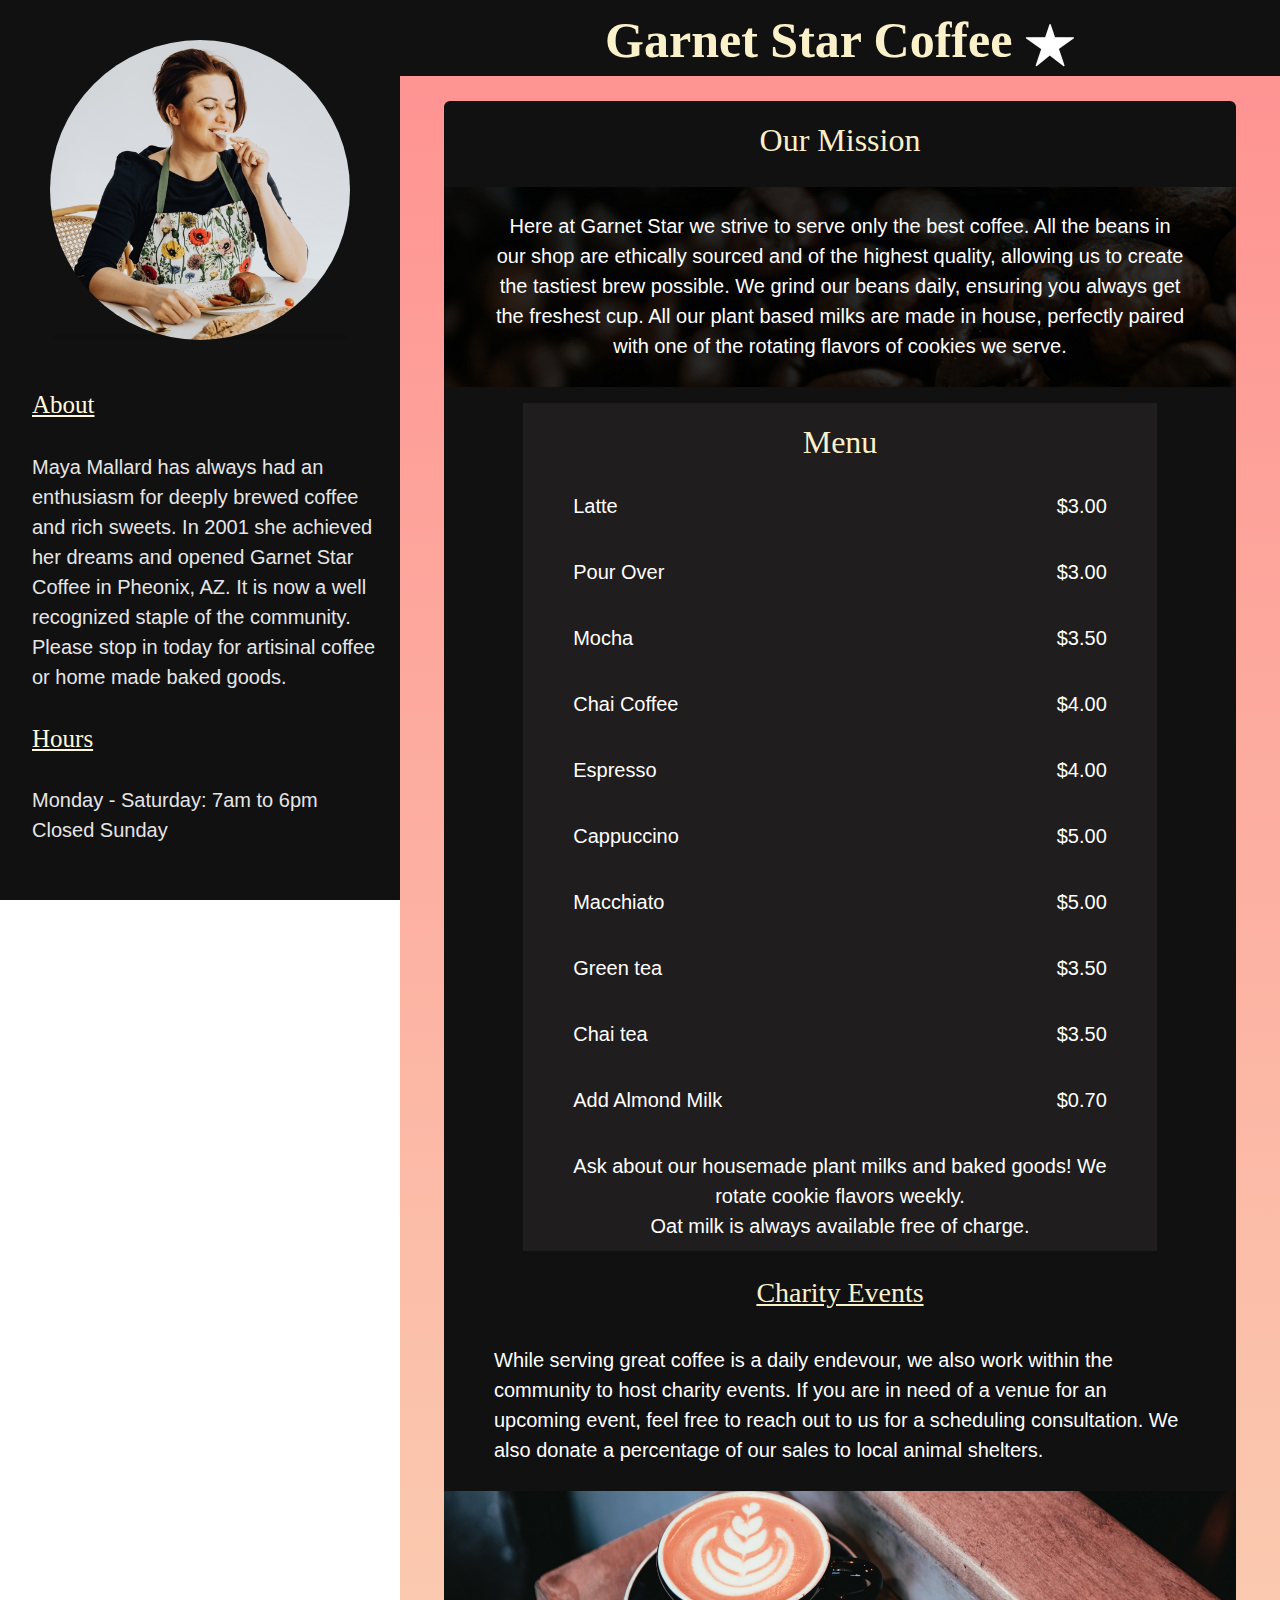
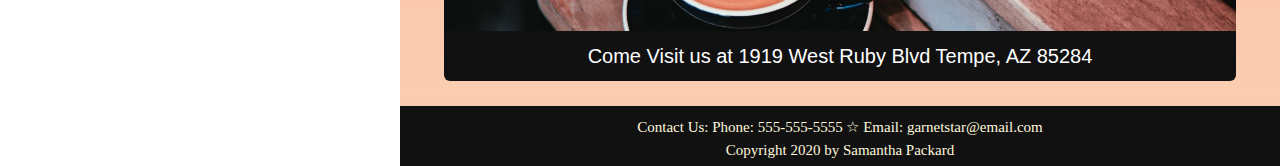
<file: index.html>
<!DOCTYPE html>
<html lang="en">
<head>
    <meta charset="UTF-8">
    <meta name="viewport" content="width=device-width, initial-scale=1.0">
    <title>&#9734;Garnet Star Coffee &#9734;</title>
    <link rel="stylesheet" href="https://stackpath.bootstrapcdn.com/bootstrap/4.3.1/css/bootstrap.min.css" integrity="sha384-ggOyR0iXCbMQv3Xipma34MD+dH/1fQ784/j6cY/iJTQUOhcWr7x9JvoRxT2MZw1T" crossorigin="anonymous">
    <link rel="stylesheet" href="styles.css">
    <meta name="author" content="Samantha Packard">

    <meta name="keywords" content="garnet star bakery, bakery, garnet star, phoenix bakery, samantha packard, arizona bakery, arizona web developer, web developer, webdev, AZ webdev">

    <meta name="description" content="A mock site for garnet star bakery.">

</head>

<body>

     <!--start of sidbar-->

    <div class="sidenav">

        <div class = "row">
            <div class = "tdimension">
                <a href = "#">
                </a>
        </div>
        </div>
        

        <p class='med'>About</p>
        <p>
            Maya Mallard has always had an enthusiasm for deeply brewed coffee and rich sweets. In 2001 she achieved her dreams and opened Garnet Star Coffee in Pheonix, AZ. It is now a well recognized staple of the community. Please stop in today for artisinal coffee or home made baked goods. 
        </p>

        <p class='med'>Hours</p>
        <p>
            Monday - Saturday: 7am to 6pm<br>
            Closed Sunday
        </p>
      </div>
      
      <!--end of sidbar-->

      <div class="main">

        <h1>Garnet Star Coffee <img src="images/star.png" alt="white star logo"></h1>

        <div class='boxx'>
            <h2>Our Mission</h2>
            <p class='coff'> Here at Garnet Star we strive to serve only the best coffee. All the beans in our shop are ethically sourced and of the highest quality, allowing us to create the tastiest brew possible. We grind our beans daily, ensuring you always get the freshest cup. All our plant based milks are made in house, perfectly paired with one of the rotating flavors of cookies we serve.</p>

            
            
            <h2 class='back' >Menu</h2>
            
            <div class='menu'>
                <div class='coll1'>
                <p>Latte</p>
                <p>Pour Over</p>
                <p>Mocha</p>
                <p>Chai Coffee</p>
                <p>Espresso</p>
                <p>Cappuccino</p>
                <p>Macchiato</p>
                <p>Green tea</p>
                <p>Chai tea</p>
                <p>Add Almond Milk </p>

                </div>
                <div class='coll2'>
                   <p> $3.00</p>
                   <p>$3.00</p>
                   <p>$3.50</p>
                   <p>$4.00</p>
                   <p>$4.00</p>
                   <p>$5.00</p>
                   <p>$5.00</p>
                   <p>$3.50</p>
                   <p>$3.50</p>
                   <p>$0.70</p>
                </div>
                
            </div>
           
            <p class='back'>Ask about our housemade plant milks and baked goods! We rotate cookie flavors weekly. <br>Oat milk is always available free of charge.</p>

            <h3>Charity Events</h3>
            <p>While serving great coffee is a daily endevour, we also work within the community to host charity events. If you are in need of a venue for an upcoming event, feel free to reach out to us for a scheduling consultation. We also donate a percentage of our sales to local animal shelters.</p>

            <div class='latte'> <img src='images/latte.jpg' onmouseover="this.src='images/latteblur.jpg'" onmouseout="this.src='images/latte.jpg'" alt='photo of latte' > </div>


            
            

        

              <div class="more">

                <div class = "row">
                    <div class = "tdimension">
                        <a href = "#">
                        </a>
                     </div>
                </div>
                
        
                <p class='med'>About</p>
                <p>
                    Maya Mallard has always had an enthusiasm for deeply brewed coffee and rich sweets. In 2001 she achieved her dreams and opened Garnet Star Coffee in Pheonix, AZ. It is now a well recognized staple of the community. Please stop in today for artisinal coffee or home made baked goods. 
                </p>
        
                <p class='med'>Hours</p>
                <p>
                    Monday - Saturday: 7am to 6pm<br>
                    Closed Sunday
                </p>

               </div>
               
            

            <p class='visit'>Come Visit us at 1919 West Ruby Blvd Tempe, AZ 85284</p>
              

          
            
          
                
                
                
            

        </div>
        <footer> 
            Contact Us: Phone: 555-555-5555 &#9734; Email: garnetstar@email.com <br>
            Copyright 2020 by Samantha Packard
        </footer>
      </div> 
    

    <script src="https://code.jquery.com/jquery-3.3.1.slim.min.js" integrity="sha384-q8i/X+965DzO0rT7abK41JStQIAqVgRVzpbzo5smXKp4YfRvH+8abtTE1Pi6jizo" crossorigin="anonymous"></script>
    <script src="https://cdnjs.cloudflare.com/ajax/libs/popper.js/1.14.7/umd/popper.min.js" integrity="sha384-UO2eT0CpHqdSJQ6hJty5KVphtPhzWj9WO1clHTMGa3JDZwrnQq4sF86dIHNDz0W1" crossorigin="anonymous"></script>
    <script src="https://stackpath.bootstrapcdn.com/bootstrap/4.3.1/js/bootstrap.min.js" integrity="sha384-JjSmVgyd0p3pXB1rRibZUAYoIIy6OrQ6VrjIEaFf/nJGzIxFDsf4x0xIM+B07jRM" crossorigin="anonymous"></script>
</body>
</html>
</file>
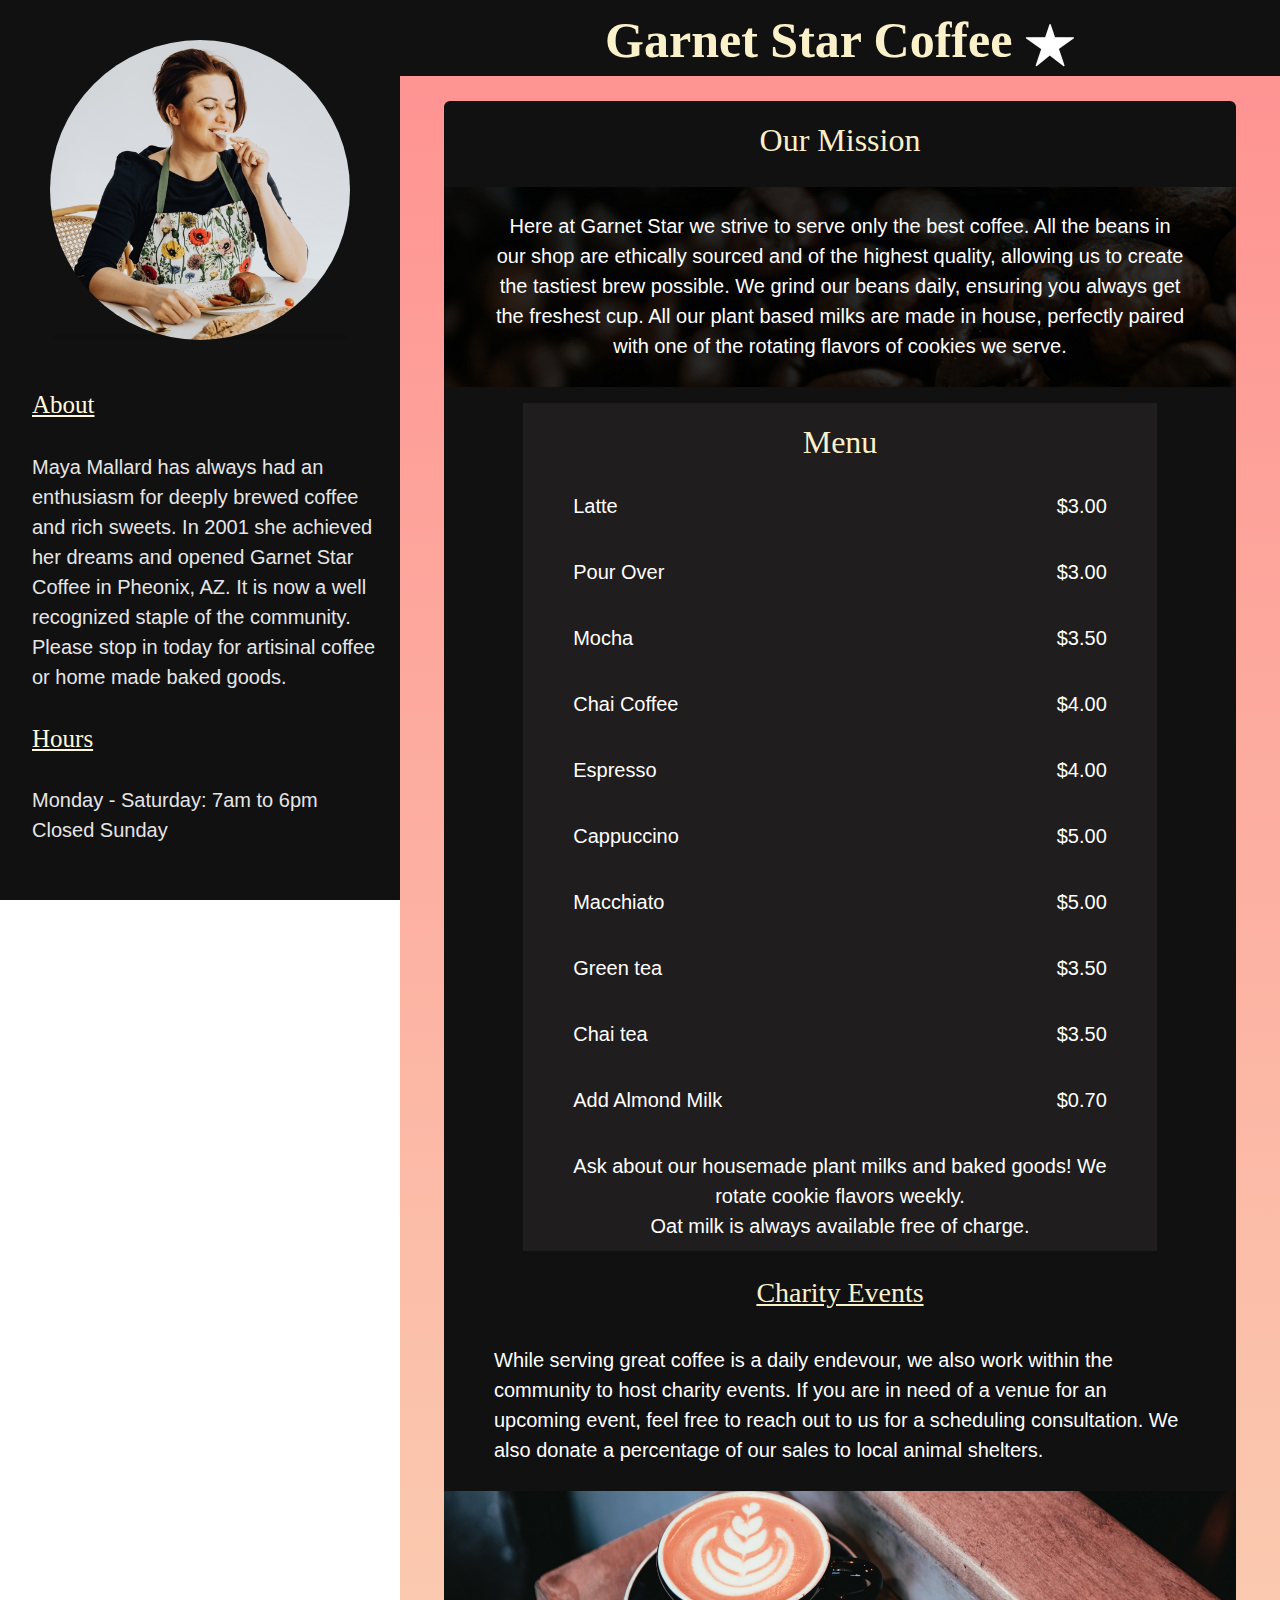
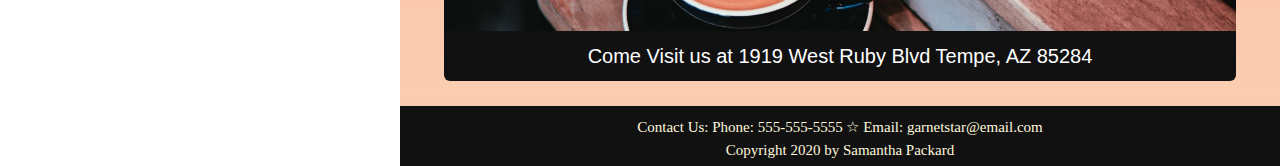
<file: main.html>
<!DOCTYPE html>
<html lang="en">
<head>
    <meta charset="UTF-8">
    <meta name="viewport" content="width=device-width, initial-scale=1.0">
    <title>Garnet Star Coffee</title>
    <link rel="stylesheet" href="https://stackpath.bootstrapcdn.com/bootstrap/4.3.1/css/bootstrap.min.css" integrity="sha384-ggOyR0iXCbMQv3Xipma34MD+dH/1fQ784/j6cY/iJTQUOhcWr7x9JvoRxT2MZw1T" crossorigin="anonymous">
    <link rel="stylesheet" href="style.css">
    <meta name="author" content="Samantha Packard">

    <meta name="keywords" content="garnet star bakery, bakery, garnet star, phoenix bakery, samantha packard, arizona bakery, arizona web developer, web developer, webdev, AZ webdev">

    <meta name="description" content="A mock site for garnet star bakery.">

</head>

<body>

     <!--start of sidbar-->

    <div class="sidenav">

        <div class = "row">
            <div class = "tdimension">
                <a href = "#">
                </a>
        </div>
        </div>
        

        <p class='med'>About</p>
        <p>
            Maya Mallard has always had an enthusiasm for deeply brewed coffee and rich sweets. In 2001 she achieved her dreams and opened Garnet Star Coffee in Pheonix, AZ. It is now a well recognized staple of the community. Please stop in today for artisinal coffee or home made baked goods. 
        </p>

        <p class='med'>Hours</p>
        <p>
            Monday - Saturday: 7am to 6pm<br>
            Closed Sunday
        </p>
      </div>
      
      <!--end of sidbar-->

      <div class="main">

        <h1>Garnet Star Coffee <img src="images/star.png"></h1>

        <div class='boxx'>
            <h2>Our Mission</h2>
            <p class='coff'> Here at Garnet Star we strive to serve only the best coffee. All the beans in our shop are ethically sourced and of the highest quality, allowing us to create the tastiest brew possible. We grind our beans daily, ensuring you always get the freshest cup. All our plant based milks are made in house, perfectly paired with one of the rotating flavors of cookies we serve.</p>

            
            
            <h2 class='back' >Menu</h2>
            
            <div class='menu'>
                <div class='coll1'>
                <p>Latte</p>
                <p>Pour Over</p>
                <p>Mocha</p>
                <p>Chai Coffee</p>
                <p>Espresso</p>
                <p>Cappuccino</p>
                <p>Macchiato</p>
                <p>Green tea</p>
                <p>Chai tea</p>
                <p>Add Almond Milk </p>

                </div>
                <div class='coll2'>
                   <p> $3.00</p>
                   <p>$3.00</p>
                   <p>$3.50</p>
                   <p>$4.00</p>
                   <p>$4.00</p>
                   <p>$5.00</p>
                   <p>$5.00</p>
                   <p>$3.50</p>
                   <p>$3.50</p>
                   <p>$0.70</p>
                </div>
                
            </div>
           
            <p class='back'>Ask about our housemade plant milks and baked goods! We rotate cookie flavors weekly. <br>Oat milk is always available free of charge.</p>

            <h3>Charity Events</h3>
            <p>While serving great coffee is a daily endevour, we also work within the community to host charity events. If you are in need of a venue for an upcoming event, feel free to reach out to us for a scheduling consultation. We also donate a percentage of our sales to local animal shelters.</p>

            <div class='latte'> <img src='images/latte.jpg' onmouseover="this.src='images/latteblur.jpg'" onmouseout="this.src='images/latte.jpg'" alt='photo of latte' > </div>


            
            

        

              <div class="more">

                <div class = "row">
                    <div class = "tdimension">
                        <a href = "#">
                        </a>
                     </div>
                </div>
                
        
                <p class='med'>About</p>
                <p>
                    Maya Mallard has always had an enthusiasm for deeply brewed coffee and rich sweets. In 2001 she achieved her dreams and opened Garnet Star Coffee in Pheonix, AZ. It is now a well recognized staple of the community. Please stop in today for artisinal coffee or home made baked goods. 
                </p>
        
                <p class='med'>Hours</p>
                <p>
                    Monday - Saturday: 7am to 6pm<br>
                    Closed Sunday
                </p>

               </div>
               
            

            <p class='visit'>Come Visit us at 1919 West Ruby Blvd Tempe, AZ 85284</p>
              

          
            
          
                
                
                
            

        </div>
        <footer> 
            Contact Us: Phone: 555-555-5555 &#9734; Email: garnetstar@email.com <br>
            Copyright 2020 by Samantha Packard
        </footer>
      </div> 
    

    <script src="https://code.jquery.com/jquery-3.3.1.slim.min.js" integrity="sha384-q8i/X+965DzO0rT7abK41JStQIAqVgRVzpbzo5smXKp4YfRvH+8abtTE1Pi6jizo" crossorigin="anonymous"></script>
    <script src="https://cdnjs.cloudflare.com/ajax/libs/popper.js/1.14.7/umd/popper.min.js" integrity="sha384-UO2eT0CpHqdSJQ6hJty5KVphtPhzWj9WO1clHTMGa3JDZwrnQq4sF86dIHNDz0W1" crossorigin="anonymous"></script>
    <script src="https://stackpath.bootstrapcdn.com/bootstrap/4.3.1/js/bootstrap.min.js" integrity="sha384-JjSmVgyd0p3pXB1rRibZUAYoIIy6OrQ6VrjIEaFf/nJGzIxFDsf4x0xIM+B07jRM" crossorigin="anonymous"></script>
</body>
</html>
</file>
<file: styles.css>
body{
    font-family: "Lato", sans-serif;
}

/*side bar*/


.more{
    display: none;
  }


.sidenav {
    height: 100%;
    width: 400px;
    position: fixed;
    z-index: 1;
    top: 0;
    left: 0;
    background-color: #111;
    overflow-x: hidden;
    padding-top: 20px;
  }
  
  .sidenav a{
    padding: 6px 6px 6px 32px;
    text-decoration: none;
    font-size: 25px;
    color: #818181;
    display: block;
  }
  
  .visit{
    text-align: center;
}
  
 
  
  @media screen and (max-height: 450px) {
    .sidenav {padding-top: 15px;}
    .sidenav a {font-size: 18px;}
  }

  .sidenav p{
    padding: 6px 6px 6px 32px;
    color: #e6e6e6;
    font-size: 20px;
  }

  .sidenav .med{
      font-size: 25px;
      color: cornsilk;
      text-decoration: underline;
  }

  .sidenav .med:hover, h1:hover, h2:hover, h3:hover {
    color: rgb(248, 180, 194);
    text-shadow: 2px 2px 4px #b39d9d;
    transition: 1000ms;
  }

  

  /*main*/

  .main {
    margin-left: 400px; /* Same as the width of the sidenav */
    background: linear-gradient(rgb(255, 145, 145), rgb(250, 207, 178))
  }

  h1{
      text-align: center;
      font-family: 'Times New Roman', Times, serif;
      font-weight: bold;
      font-size: 50px;
      color: rgb(250, 240, 202);
      background-color: #111;
      padding-top: 10px;
      padding-bottom: 5px
  }

h1 img{
    width:50px;
}


.med, h2, h3{
    font-family: 'Times New Roman', Times, serif;
    color: rgb(250, 240, 202);
}


  .boxx h2{
    text-align: center;
    padding: 20px 0;
  }

  .boxx p{
    padding: 10px 50px;
    font-size: 20px;
  }

.boxx{
    width:90%;
    background-color: #111;
    margin: 25px auto;
    color: white;
    border-radius: 6px;
}

.main .coff {
    background-image: url("images/coff.jpg");
    background-size: cover;
    height: 200px;
    text-align: center;
    padding-top:3%;
}


h3{
    text-align: center;
    text-decoration: underline;
    margin: 25px 0;
}




/* 3D Transform. Craeted refering to Dudley Storey's Pen: https://codepen.io/dudleystorey/pen/KFLJp */
.tdimension {
	width: 300px;
	height: 300px;
	margin: 20px auto 40px auto;
	perspective: 1000px;
}
.tdimension a {
	display: block;
	width: 100%;
	height: 100%;
	background: url(images/woman.jpg);
    background-size: cover;
	transform-style: preserve-3d;
	transform: rotateX(0deg);
    transition: all 0.8s;	
    border-radius: 200%;
}
.tdimension:hover a {
    transform: rotateX(20deg); 	
    transform: rotatey(20deg); 
}	
.tdimension a:after {
    content: '';
    position: absolute;
    left: 0;
    bottom: 0;
    width: 100%;
    height: 40px;
    background: linear-gradient(rgba(0, 0, 0, 0.2), rgba(0, 0, 0, 0.1));    
   	transform: rotateX(90deg);
    transform-origin: bottom;
}


.menu{
    display: flex;
    margin: auto;
    width: 80%;
    background-color: rgb(31, 29, 29);
    margin-bottom: 0%;
}

.coll1{
    flex: 1;
}

.coll2{
    flex: 1;
    text-align: right;
}

.back{
    width: 80%;
    background-color: rgb(31, 29, 29);
    margin: 0px auto;
    text-align: center;
}






.colll1{
    flex:1;
    height: 400px;
    margin-top: 10%;
    margin-right: 5%;
}

.colll1 p{
    padding:0;
}
.colll1 img{
    width: 100%;
    border-radius: 5px;
}

.colll2{
    flex:1;
    margin-top: 5%;
    padding-right: 0px;
}

.colll2 img{
    width: 80%;
    border-radius: 200%;
}


.latte{
    width:100%;
}

.latte img{
    width:100%;
}





/*footer and media*/
footer{
    text-align: center;
    font-family: 'Times New Roman', Times, serif;
    font-size: 15px;
    color: cornsilk;
    background-color: #111;
    padding-top: 10px;
    padding-bottom: 5px
}




/*tablet*/ 
@media screen and (min-width:900px) and (max-width:1168px) {

   


    .colll1{
        width: 95%;
        padding-left: 5vw;
    }

    .colll2{
        width: 98%;
        padding-left: 18vw;
        padding-bottom: 20px;
    }

    .main .coff {
        padding-top: 0%;
        height: 50%; 
    }

    .coff p{
        font-size: 12px;
        padding: 2px 5px;
    }

    .main {
        margin-left: 300px; /* Same as the width of the sidenav */
        background: linear-gradient(rgb(255, 145, 145), rgb(250, 207, 178))
      }

    .sidenav {
        width: 300px;
     
      }

      .sidenav p{
          font-size: 17px;
      }

      .boxx{
          width:98%;
      }

      .menu p{
          padding: 5px;
          margin: 0px;
      }

      .tdimension {
        width: 150px;
        height: 150px;
        margin: 20px auto 40px auto;
        perspective: 1000px;
    }
    h1{
        font-size: 30px;
        padding: 5px;
    }

    h1 img{
        width:20px;
    }
    
    
  }

  @media screen and (min-width:550px) and (max-width:899px) {
  
    .main .coff {
        padding-top: 0%;
        height: 50%;
        
    }

    .coff p{
        font-size: 12px;
        padding: 2px 5px;
    }


    .main {
        margin-left: 0; /* Same as the width of the sidenav */
        background: linear-gradient(rgb(255, 145, 145), rgb(250, 207, 178))
      }

    .sidenav {
        display: none;
     
      }

    .more{
        display: inline;
        border: white solid 2px;
        border-radius: 8px;
        margin: 25px auto;
        width: 500px;
      }

      .boxx{
          width:98%;
      }

      .menu p{
          padding: 5px;
          margin: 0px;
      }

      .tdimension {
        width: 200px;
        height: 200px;
        margin: 20px auto 40px auto;
        perspective: 1000px;
    }
    h1{
        font-size: 30px;
        padding: 5px;
    }

    h1 img{
        width:20px;
    }

    .more p{
        padding: 6px 6px 6px 32px;
        color: #e6e6e6;
        font-size: 20px;
      }
    
      .more .med{
          font-size: 25px;
          color: rgb(250, 240, 202);
          text-decoration: underline;
          text-align: center;
      }
    
      .more .med:hover, h1:hover, h2:hover, h3:hover {
        color: rgb(248, 180, 194);
        text-shadow: 2px 2px 4px #b39d9d;
        transition: 1000ms;
      }

     



}


  @media screen and (min-width:451px) and (max-width:549px) {
  
    .main .coff {
        padding-top: 0%;
        height: 50%;
        
    }

    .coff p{
        font-size: 12px;
        padding: 2px 5px;
    }


    

    .main {
        margin-left: 0; /* Same as the width of the sidenav */
        background: linear-gradient(rgb(255, 145, 145), rgb(250, 207, 178))
      }

    .sidenav {
        display: none;
     
      }

      .location{
        display: inline;
        border: white solid 2px;
        border-radius: 8px;
        margin: 25px auto;
        width: 400px;
      }

      .boxx{
          width:98%;
      }

      .menu p{
          padding: 5px;
          margin: 0px;
      }

      .tdimension {
        width: 200px;
        height: 200px;
        margin: 20px auto 40px auto;
        perspective: 1000px;
    }
    h1{
        font-size: 30px;
        padding: 5px;
    }

    h1 img{
        width:20px;
    }

    .more p{
        padding: 6px 6px 6px 32px;
        color: #e6e6e6;
        font-size: 20px;
      }
    
      .more .med{
          font-size: 25px;
          color: rgb(250, 240, 202);
          text-decoration: underline;
          text-align: center;
      }
    
      .more .med:hover, h1:hover, h2:hover, h3:hover {
        color: rgb(248, 180, 194);
        text-shadow: 2px 2px 4px #b39d9d;
        transition: 1000ms;
      }


      .more{
        display: inline;
        border: white solid 2px;
        border-radius: 8px;
        margin: 25px auto;
        width: 500px;
      }


  }

/*Mobile*/ 
  @media screen and (max-width:451px) {

    .main .coff {
        padding-top: 0%;
        height: 50%;
        
    }

    .coff p{
        font-size: 12px;
        padding: 2px 5px;
    }


    .main {
        margin-left: 0; /* Same as the width of the sidenav */
        background: linear-gradient(rgb(255, 145, 145), rgb(250, 207, 178))
      }

    .sidenav {
        display: none;
     
      }

      .location{
        display: inline;
        border: white solid 2px;
        border-radius: 8px;
        margin: 25px auto;
        display: 300px;
      }

      .boxx{
          width:98%;
      }

      .menu{
          width: 100%;
      }

      .back{
        width: 100%;
      }
      .menu p{
          padding: 5px;
          margin: 0px;
      }

      .tdimension {
        width: 200px;
        height: 200px;
        margin: 20px auto 40px auto;
        perspective: 1000px;
    }
    h1{
        font-size: 30px;
        padding: 5px;
    }

    h1 img{
        width:20px;
    }

    .more p{
        padding: 6px 6px 6px 32px;
        color: #e6e6e6;
        font-size: 20px;
      }
    
      .more .med{
          font-size: 25px;
          color: rgb(250, 240, 202);
          text-decoration: underline;
          text-align: center;
      }
    
      .more .med:hover, h1:hover, h2:hover, h3:hover {
        color: rgb(248, 180, 194);
        text-shadow: 2px 2px 4px #b39d9d;
        transition: 1000ms;
      }

    
  
      .main p{
          padding: 5px;
      }

      .more{
        display: inline;
        border: white solid 2px;
        border-radius: 8px;
        margin: 25px auto;
        width: 500px;
      }
    
  }
</file>
<file: style.css>
body{
    font-family: "Lato", sans-serif;
}

/*side bar*/


.more{
    display: none;
  }


.sidenav {
    height: 100%;
    width: 400px;
    position: fixed;
    z-index: 1;
    top: 0;
    left: 0;
    background-color: #111;
    overflow-x: hidden;
    padding-top: 20px;
  }
  
  .sidenav a{
    padding: 6px 6px 6px 32px;
    text-decoration: none;
    font-size: 25px;
    color: #818181;
    display: block;
  }
  
  .visit{
    text-align: center;
}
  
 
  
  @media screen and (max-height: 450px) {
    .sidenav {padding-top: 15px;}
    .sidenav a {font-size: 18px;}
  }

  .sidenav p{
    padding: 6px 6px 6px 32px;
    color: #e6e6e6;
    font-size: 20px;
  }

  .sidenav .med{
      font-size: 25px;
      color: cornsilk;
      text-decoration: underline;
  }

  .sidenav .med:hover, h1:hover, h2:hover, h3:hover {
    color: rgb(248, 180, 194);
    text-shadow: 2px 2px 4px #b39d9d;
    transition: 1000ms;
  }

  

  /*main*/

  .main {
    margin-left: 400px; /* Same as the width of the sidenav */
    background: linear-gradient(rgb(255, 145, 145), rgb(250, 207, 178))
  }

  h1{
      text-align: center;
      font-family: 'Times New Roman', Times, serif;
      font-weight: bold;
      font-size: 50px;
      color: rgb(250, 240, 202);
      background-color: #111;
      padding-top: 10px;
      padding-bottom: 5px
  }

h1 img{
    width:50px;
}


.med, h2, h3{
    font-family: 'Times New Roman', Times, serif;
    color: rgb(250, 240, 202);
}


  .boxx h2{
    text-align: center;
    padding: 20px 0;
  }

  .boxx p{
    padding: 10px 50px;
    font-size: 20px;
  }

.boxx{
    width:90%;
    background-color: #111;
    margin: 25px auto;
    color: white;
    border-radius: 6px;
}

.main .coff {
    background-image: url("images/coff.jpg");
    background-size: cover;
    height: 200px;
    text-align: center;
    padding-top:3%;
}


h3{
    text-align: center;
    text-decoration: underline;
    margin: 25px 0;
}




/* 3D Transform. Craeted refering to Dudley Storey's Pen: https://codepen.io/dudleystorey/pen/KFLJp */
.tdimension {
	width: 300px;
	height: 300px;
	margin: 20px auto 40px auto;
	perspective: 1000px;
}
.tdimension a {
	display: block;
	width: 100%;
	height: 100%;
	background: url(images/woman.jpg);
    background-size: cover;
	transform-style: preserve-3d;
	transform: rotateX(0deg);
    transition: all 0.8s;	
    border-radius: 200%;
}
.tdimension:hover a {
    transform: rotateX(20deg); 	
    transform: rotatey(20deg); 
}	
.tdimension a:after {
    content: '';
    position: absolute;
    left: 0;
    bottom: 0;
    width: 100%;
    height: 40px;
    background: linear-gradient(rgba(0, 0, 0, 0.2), rgba(0, 0, 0, 0.1));    
   	transform: rotateX(90deg);
    transform-origin: bottom;
}


.menu{
    display: flex;
    margin: auto;
    width: 80%;
    background-color: rgb(31, 29, 29);
    margin-bottom: 0%;
}

.coll1{
    flex: 1;
}

.coll2{
    flex: 1;
    text-align: right;
}

.back{
    width: 80%;
    background-color: rgb(31, 29, 29);
    margin: 0px auto;
    text-align: center;
}






.colll1{
    flex:1;
    height: 400px;
    margin-top: 10%;
    margin-right: 5%;
}

.colll1 p{
    padding:0;
}
.colll1 img{
    width: 100%;
    border-radius: 5px;
}

.colll2{
    flex:1;
    margin-top: 5%;
    padding-right: 0px;
}

.colll2 img{
    width: 80%;
    border-radius: 200%;
}


.latte{
    width:100%;
}

.latte img{
    width:100%;
}





/*footer and media*/
footer{
    text-align: center;
    font-family: 'Times New Roman', Times, serif;
    font-size: 15px;
    color: cornsilk;
    background-color: #111;
    padding-top: 10px;
    padding-bottom: 5px
}




/*tablet*/ 
@media screen and (min-width:900px) and (max-width:1168px) {

   


    .colll1{
        width: 95%;
        padding-left: 5vw;
    }

    .colll2{
        width: 98%;
        padding-left: 18vw;
        padding-bottom: 20px;
    }

    .main .coff {
        padding-top: 0%;
        height: 50%; 
    }

    .coff p{
        font-size: 12px;
        padding: 2px 5px;
    }

    .main {
        margin-left: 300px; /* Same as the width of the sidenav */
        background: linear-gradient(rgb(255, 145, 145), rgb(250, 207, 178))
      }

    .sidenav {
        width: 300px;
     
      }

      .sidenav p{
          font-size: 17px;
      }

      .boxx{
          width:98%;
      }

      .menu p{
          padding: 5px;
          margin: 0px;
      }

      .tdimension {
        width: 150px;
        height: 150px;
        margin: 20px auto 40px auto;
        perspective: 1000px;
    }
    h1{
        font-size: 30px;
        padding: 5px;
    }

    h1 img{
        width:20px;
    }
    
    
  }

  @media screen and (min-width:550px) and (max-width:899px) {
  
    .main .coff {
        padding-top: 0%;
        height: 50%;
        
    }

    .coff p{
        font-size: 12px;
        padding: 2px 5px;
    }


    .main {
        margin-left: 0; /* Same as the width of the sidenav */
        background: linear-gradient(rgb(255, 145, 145), rgb(250, 207, 178))
      }

    .sidenav {
        display: none;
     
      }

    .more{
        display: inline;
        border: white solid 2px;
        border-radius: 8px;
        margin: 25px auto;
        width: 500px;
      }

      .boxx{
          width:98%;
      }

      .menu p{
          padding: 5px;
          margin: 0px;
      }

      .tdimension {
        width: 200px;
        height: 200px;
        margin: 20px auto 40px auto;
        perspective: 1000px;
    }
    h1{
        font-size: 30px;
        padding: 5px;
    }

    h1 img{
        width:20px;
    }

    .more p{
        padding: 6px 6px 6px 32px;
        color: #e6e6e6;
        font-size: 20px;
      }
    
      .more .med{
          font-size: 25px;
          color: rgb(250, 240, 202);
          text-decoration: underline;
          text-align: center;
      }
    
      .more .med:hover, h1:hover, h2:hover, h3:hover {
        color: rgb(248, 180, 194);
        text-shadow: 2px 2px 4px #b39d9d;
        transition: 1000ms;
      }

     



}


  @media screen and (min-width:451px) and (max-width:549px) {
  
    .main .coff {
        padding-top: 0%;
        height: 50%;
        
    }

    .coff p{
        font-size: 12px;
        padding: 2px 5px;
    }


    

    .main {
        margin-left: 0; /* Same as the width of the sidenav */
        background: linear-gradient(rgb(255, 145, 145), rgb(250, 207, 178))
      }

    .sidenav {
        display: none;
     
      }

      .location{
        display: inline;
        border: white solid 2px;
        border-radius: 8px;
        margin: 25px auto;
        width: 400px;
      }

      .boxx{
          width:98%;
      }

      .menu p{
          padding: 5px;
          margin: 0px;
      }

      .tdimension {
        width: 200px;
        height: 200px;
        margin: 20px auto 40px auto;
        perspective: 1000px;
    }
    h1{
        font-size: 30px;
        padding: 5px;
    }

    h1 img{
        width:20px;
    }

    .more p{
        padding: 6px 6px 6px 32px;
        color: #e6e6e6;
        font-size: 20px;
      }
    
      .more .med{
          font-size: 25px;
          color: rgb(250, 240, 202);
          text-decoration: underline;
          text-align: center;
      }
    
      .more .med:hover, h1:hover, h2:hover, h3:hover {
        color: rgb(248, 180, 194);
        text-shadow: 2px 2px 4px #b39d9d;
        transition: 1000ms;
      }


      .more{
        display: inline;
        border: white solid 2px;
        border-radius: 8px;
        margin: 25px auto;
        width: 500px;
      }


  }

/*Mobile*/ 
  @media screen and (max-width:451px) {

    .main .coff {
        padding-top: 0%;
        height: 50%;
        
    }

    .coff p{
        font-size: 12px;
        padding: 2px 5px;
    }


    .main {
        margin-left: 0; /* Same as the width of the sidenav */
        background: linear-gradient(rgb(255, 145, 145), rgb(250, 207, 178))
      }

    .sidenav {
        display: none;
     
      }

      .location{
        display: inline;
        border: white solid 2px;
        border-radius: 8px;
        margin: 25px auto;
        display: 300px;
      }

      .boxx{
          width:98%;
      }

      .menu{
          width: 100%;
      }

      .back{
        width: 100%;
      }
      .menu p{
          padding: 5px;
          margin: 0px;
      }

      .tdimension {
        width: 200px;
        height: 200px;
        margin: 20px auto 40px auto;
        perspective: 1000px;
    }
    h1{
        font-size: 30px;
        padding: 5px;
    }

    h1 img{
        width:20px;
    }

    .more p{
        padding: 6px 6px 6px 32px;
        color: #e6e6e6;
        font-size: 20px;
      }
    
      .more .med{
          font-size: 25px;
          color: rgb(250, 240, 202);
          text-decoration: underline;
          text-align: center;
      }
    
      .more .med:hover, h1:hover, h2:hover, h3:hover {
        color: rgb(248, 180, 194);
        text-shadow: 2px 2px 4px #b39d9d;
        transition: 1000ms;
      }

    
  
      .main p{
          padding: 5px;
      }

      .more{
        display: inline;
        border: white solid 2px;
        border-radius: 8px;
        margin: 25px auto;
        width: 500px;
      }
    
  }
</file>
